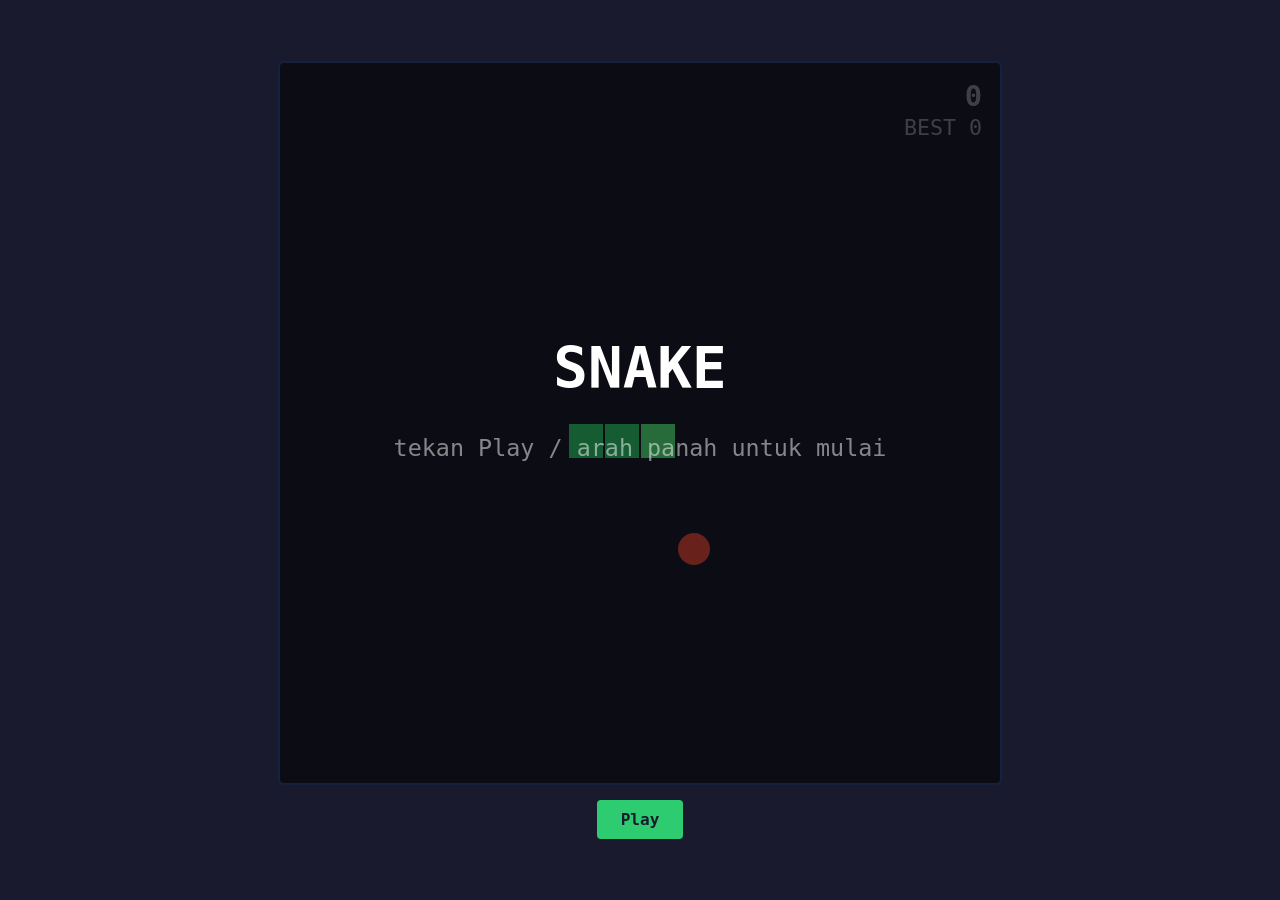
<file: snake.html>
<!DOCTYPE html>
<html lang="en">
<head>
  <meta charset="UTF-8">
  <meta name="viewport" content="width=device-width, initial-scale=1">
  <title>game</title>
  <style>
    *, *::before, *::after { box-sizing: border-box; }

    body {
      margin: 0;
      display: flex;
      justify-content: center;
      align-items: center;
      min-height: 100vh;
      background: #1a1a2e;
      font-family: monospace;
    }

    .game-container {
      display: flex;
      flex-direction: column;
      align-items: center;
      gap: 15px;
    }

    canvas {
      display: block;
      image-rendering: pixelated;
      image-rendering: crisp-edges;
      border: 2px solid #16213e;
      border-radius: 6px;
    }

    .controls {
      display: flex;
      gap: 10px;
    }

    button {
      background: #2ecc71;
      color: #1a1a2e;
      border: none;
      padding: 10px 24px;
      font-size: 16px;
      font-weight: bold;
      font-family: inherit;
      border-radius: 4px;
      cursor: pointer;
      transition: background 0.2s ease, transform 0.1s ease;
    }

    button:hover { background: #56ef83; }
    button:active { transform: scale(0.96); }
  </style>
</head>
<body>
  <div class="game-container">
    <canvas id="canvas"></canvas>
    <div class="controls">
      <button id="btnPlayPause">Play</button>
    </div>
  </div>

  <script>
    // ─── 1. PENGATURAN STATE & VARIABEL ───────────────────────────────
    var COLS = 20;
    var ROWS = 20;
    var FPS  = 9;
    var CELL; 

    var snake, dir, nextDir, food, score, best, phase, loopTimer;
    // phase bisa bernilai: 'idle', 'running', 'paused', 'dead'

    var canvas = document.getElementById('canvas');
    var ctx    = canvas.getContext('2d');

    var COLORS = {
      bg:        '#1a1a2e',
      grid:      '#16213e',
      snakeHead: '#56ef83',
      snakeBody: '#2ecc71',
      food:      '#e74c3c',
      text:      '#ffffff',
      dimText:   'rgba(255,255,255,0.5)',
      overlay:   'rgba(0,0,0,0.55)',
    };

    // ─── 2. LOGIKA PERMAINAN (GAME LOOP) ──────────────────────────────
    function init() {
      snake   = [{ x: 10, y: 10 }, { x: 9, y: 10 }, { x: 8, y: 10 }];
      dir     = { x: 1, y: 0 };
      nextDir = { x: 1, y: 0 };
      score   = 0;
      placeFood();
    }

    function placeFood() {
      do {
        food = { x: Math.floor(Math.random() * COLS), y: Math.floor(Math.random() * ROWS) };
      } while (snake.some(function(s) { return s.x === food.x && s.y === food.y; }));
    }

    function start() {
      if (loopTimer) clearInterval(loopTimer);
      init();
      phase = 'running';
      loopTimer = setInterval(tick, 1000 / FPS);
      updatePlayPauseButton();
    }

    function pause() {
      if (phase === 'running') {
        phase = 'paused';
        clearInterval(loopTimer);
        draw();
        updatePlayPauseButton();
      }
    }

    function resume() {
      if (phase === 'paused') {
        phase = 'running';
        loopTimer = setInterval(tick, 1000 / FPS);
        updatePlayPauseButton();
      }
    }

    function togglePlayPause() {
      if (phase === 'idle' || phase === 'dead') {
        start();
      } else if (phase === 'running') {
        pause();
      } else if (phase === 'paused') {
        resume();
      }
    }

    function updatePlayPauseButton() {
      var btn = document.getElementById('btnPlayPause');
      if (!btn) return;
      if (phase === 'running') {
        btn.innerText = 'Pause';
      } else if (phase === 'paused') {
        btn.innerText = 'Resume';
      } else {
        btn.innerText = 'Play';
      }
    }

    function tick() {
      dir = nextDir;

      var head = { 
        x: (snake[0].x + dir.x + COLS) % COLS,
        y: (snake[0].y + dir.y + ROWS) % ROWS 
      };

      // Deteksi tabrakan
      if (snake.some(function(s) { return s.x === head.x && s.y === head.y; })) {
        phase = 'dead';
        if (score > best) {
          best = score;
          localStorage.setItem('snake_best_score', best);
        }
        clearInterval(loopTimer);
        updatePlayPauseButton();
        draw();
        return;
      }

      snake.unshift(head);

      // Logika makan
      if (head.x === food.x && head.y === food.y) {
        score++;
        if (score > best) {
          best = score;
          localStorage.setItem('snake_best_score', best);
        }
        placeFood();
      } else {
        snake.pop();
      }

      draw();
    }

    // ─── 3. LOGIKA VISUAL (RENDER) ────────────────────────────────────
    function cell(x, y, color) {
      var pad = 1;
      ctx.fillStyle = color;
      ctx.fillRect(x * CELL + pad, y * CELL + pad, CELL - pad * 2, CELL - pad * 2);
    }

    function draw() {
      var W = canvas.width, H = canvas.height;

      ctx.fillStyle = COLORS.bg;
      ctx.fillRect(0, 0, W, H);

      // Gambar Grid
      ctx.strokeStyle = COLORS.grid;
      ctx.lineWidth = 0.5;
      for (var x = 0; x <= COLS; x++) {
        ctx.beginPath(); ctx.moveTo(x * CELL, 0); ctx.lineTo(x * CELL, H); ctx.stroke();
      }
      for (var y = 0; y <= ROWS; y++) {
        ctx.beginPath(); ctx.moveTo(0, y * CELL); ctx.lineTo(W, y * CELL); ctx.stroke();
      }

      // Gambar Makanan
      ctx.fillStyle = COLORS.food;
      ctx.beginPath();
      ctx.arc(food.x * CELL + CELL / 2, food.y * CELL + CELL / 2, CELL / 2 - 2, 0, Math.PI * 2);
      ctx.fill();

      // Gambar Ular
      snake.forEach(function(s, i) {
        cell(s.x, s.y, i === 0 ? COLORS.snakeHead : COLORS.snakeBody);
      });

      // Render Teks (Skor & Highscore)
      var fontSize = Math.max(12, CELL * 0.8);
      ctx.font = 'bold ' + fontSize + 'px monospace';
      ctx.fillStyle = COLORS.dimText;
      ctx.textAlign = 'right';
      ctx.fillText(score, W - CELL * 0.5, CELL * 1.2);
      
      ctx.font = Math.max(10, CELL * 0.6) + 'px monospace';
      ctx.fillText('BEST ' + best, W - CELL * 0.5, CELL * 2.0);
      ctx.textAlign = 'left';

      // Render Layar Status
      if (phase === 'idle') {
        drawOverlay('SNAKE', 'tekan Play / arah panah untuk mulai');
      } else if (phase === 'paused') {
        drawOverlay('PAUSED', 'tekan Resume / spasi untuk lanjut');
      } else if (phase === 'dead') {
        drawOverlay('GAME OVER', 'skor ' + score + '  |  tertinggi ' + best);
      }
    }

    function drawOverlay(title, sub) {
      var W = canvas.width, H = canvas.height;
      var titleSize = Math.max(20, CELL * 1.6);
      var subSize   = Math.max(11, CELL * 0.65);

      ctx.fillStyle = COLORS.overlay;
      ctx.fillRect(0, 0, W, H);

      ctx.textAlign = 'center';
      ctx.font = 'bold ' + titleSize + 'px monospace';
      ctx.fillStyle = COLORS.text;
      ctx.fillText(title, W / 2, H / 2 - titleSize * 0.6);

      ctx.font = subSize + 'px monospace';
      ctx.fillStyle = COLORS.dimText;
      ctx.fillText(sub, W / 2, H / 2 + subSize * 1.4);
      ctx.textAlign = 'left';
    }

    function resize() {
      var size  = Math.min(window.innerWidth, window.innerHeight * 0.8);
      CELL      = Math.floor(size / COLS);
      var px    = CELL * COLS;
      canvas.width  = px;
      canvas.height = px;
      draw();
    }

    window.addEventListener('resize', resize);

    // ─── 4. LOGIKA INPUT (KEYBOARD & TOUCH) ───────────────────────────
    var KEY_MAP = { 37: 'left', 38: 'up', 39: 'right', 40: 'down' };

    // Input Tombol Play/Pause
    document.getElementById('btnPlayPause').addEventListener('click', togglePlayPause);

    // Input Keyboard
    document.addEventListener('keydown', function(e) {
      // Pause/Resume dengan Spasi (32) atau 'P' (80)
      if (e.keyCode === 32 || e.keyCode === 80) {
        e.preventDefault();
        togglePlayPause();
        return;
      }

      var action = KEY_MAP[e.keyCode];
      if (!action) return;
      e.preventDefault();

      if (phase === 'paused') {
        resume();
      } else if (phase !== 'running') { 
        start(); 
        return; 
      }

      if (action === 'left'  && dir.x === 0) nextDir = { x: -1, y:  0 };
      if (action === 'right' && dir.x === 0) nextDir = { x:  1, y:  0 };
      if (action === 'up'    && dir.y === 0) nextDir = { x:  0, y: -1 };
      if (action === 'down'  && dir.y === 0) nextDir = { x:  0, y:  1 };
    });

    // Input Swipe (Touchscreen)
    var touchStart = null;
    canvas.addEventListener('touchstart', function(e) {
      e.preventDefault();
      var t = e.touches[0];
      touchStart = { x: t.clientX, y: t.clientY };
    }, { passive: false });

    canvas.addEventListener('touchend', function(e) {
      e.preventDefault();
      if (!touchStart) return;

      var t  = e.changedTouches[0];
      var dx = t.clientX - touchStart.x;
      var dy = t.clientY - touchStart.y;
      touchStart = null;

      if (phase === 'paused') {
        resume();
      } else if (phase !== 'running') { 
        start(); 
        return; 
      }

      if (Math.abs(dx) < 10 && Math.abs(dy) < 10) return;

      if (Math.abs(dx) > Math.abs(dy)) {
        if (dx > 0 && dir.x === 0) nextDir = { x:  1, y: 0 };
        if (dx < 0 && dir.x === 0) nextDir = { x: -1, y: 0 };
      } else {
        if (dy > 0 && dir.y === 0) nextDir = { x: 0, y:  1 };
        if (dy < 0 && dir.y === 0) nextDir = { x: 0, y: -1 };
      }
    }, { passive: false });

    // ─── 5. MEMULAI GAME (BOOT) ───────────────────────────────────────
    best  = parseInt(localStorage.getItem('snake_best_score') || '0', 10);
    phase = 'idle';
    init();
    resize();

  </script>
</body>
</html>
</file>
